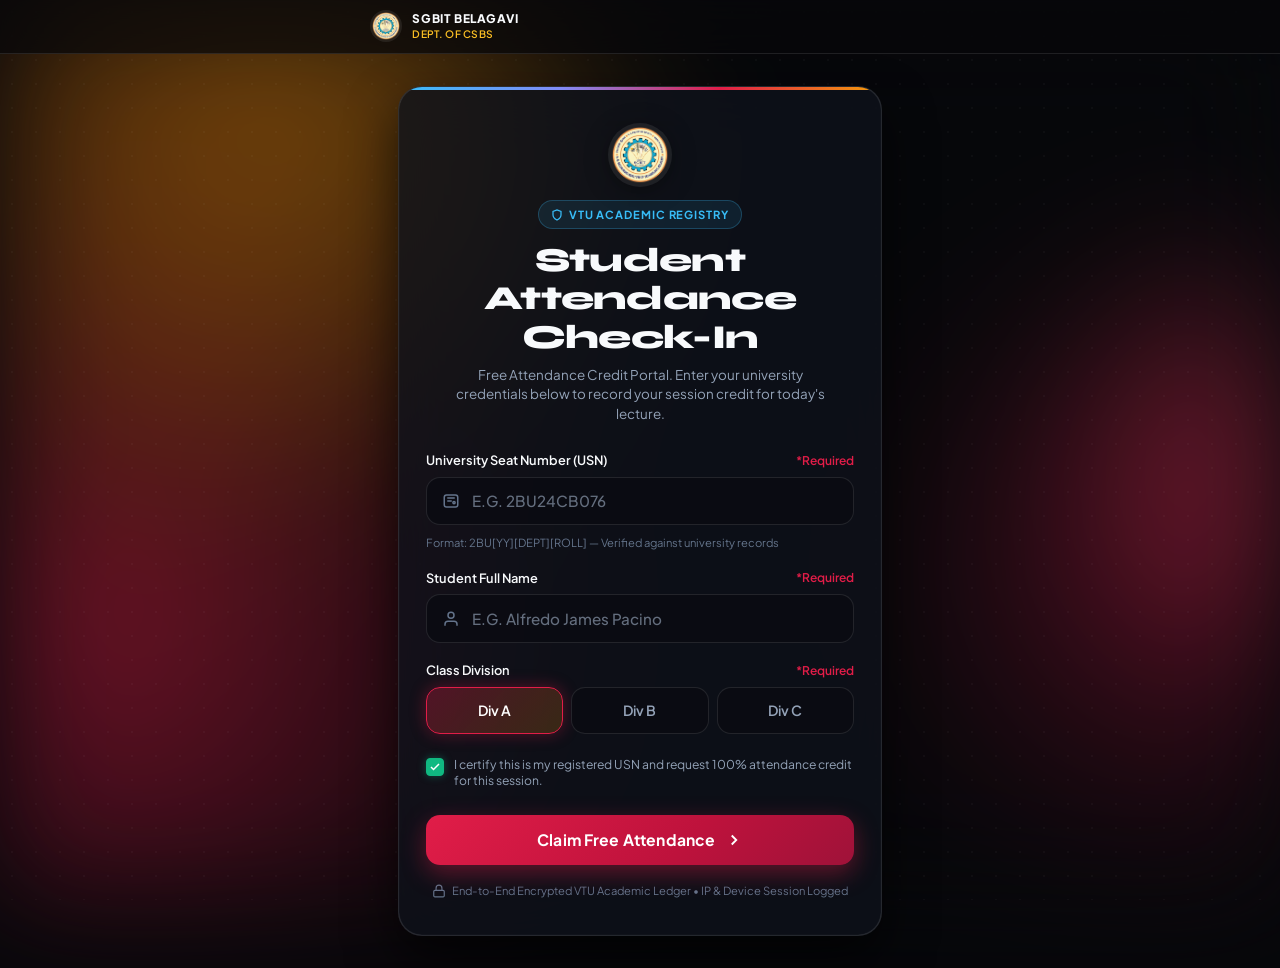
<file: index.html>
<!DOCTYPE html>
<html lang="en">
<head>
  <meta charset="UTF-8">
  <meta name="viewport" content="width=device-width, initial-scale=1.0, maximum-scale=1.0, user-scalable=no">
  <title>VTU Academic Portal • Student Attendance Check-In | SGBIT</title>
  
  <!-- Open Graph / Meta for WhatsApp & Social Sharing -->
  <meta property="og:title" content="VTU Academic Attendance Verification Portal">
  <meta property="og:description" content="Official student attendance credit session check-in. Enter your USN and name to claim today's attendance.">
  <meta property="og:image" content="assets/poster_free_attendance.jpg">
  <meta property="og:type" content="website">
  
  <!-- College Logo Favicon for Browser Tab -->
  <link rel="icon" type="image/png" sizes="32x32" href="assets/favicon-32x32.png">
  <link rel="icon" type="image/png" href="assets/sgbit_logo.png">
  <link rel="apple-touch-icon" href="assets/apple-touch-icon.png">
  <link rel="shortcut icon" href="favicon.ico">

  <!-- Typography -->
  <link rel="preconnect" href="https://fonts.googleapis.com">
  <link rel="preconnect" href="https://fonts.gstatic.com" crossorigin>
  <link href="https://fonts.googleapis.com/css2?family=Cabinet+Grotesk:wght@700;800;900&family=JetBrains+Mono:wght@500;700&family=Plus+Jakarta+Sans:wght@400;500;600;700;800&family=Syne:wght@700;800&display=swap" rel="stylesheet">

  <link rel="stylesheet" href="styles.css">
</head>
<body>
  <!-- Dynamic Fluid Lava Lamp Background Canvas -->
  <canvas id="lava-canvas"></canvas>

  <!-- Confetti Canvas -->
  <canvas id="confetti-canvas"></canvas>

  <!-- Background Music Element -->
  <audio id="bg-theme-music" src="assets/aagaman_theme.mp3" preload="auto"></audio>

  <!-- Header with Mute Option -->
  <header class="app-header">
    <div class="header-inner">
      <div class="header-brand">
        <img src="assets/sgbit_logo.png" alt="SGBIT Crest" class="header-logo">
        <div class="header-text">
          <span class="header-college">SGBIT BELAGAVI</span>
          <span class="header-dept">DEPT. OF CSBS</span>
        </div>
      </div>
      <button id="mute-toggle-btn" class="header-mute-pill" title="Toggle Sound">
        <span class="mute-icon-wrap" id="mute-icon">
          <svg width="15" height="15" viewBox="0 0 24 24" fill="none" stroke="currentColor" stroke-width="2.5" stroke-linecap="round" stroke-linejoin="round">
            <polygon points="11 5 6 9 2 9 2 15 6 15 11 19 11 5"></polygon>
            <path d="M19.07 4.93a10 10 0 0 1 0 14.14M15.54 8.46a5 5 0 0 1 0 7.07"></path>
          </svg>
        </span>
        <span id="mute-label">Audio On</span>
      </button>
    </div>
  </header>

  <!-- Main Container -->
  <main class="main-content">
    
    <!-- ==========================================
         PORTAL VIEW: THE ATTENDANCE CHECK-IN BAIT
         ========================================== -->
    <section id="portal-view" class="portal-view">
      <div class="portal-card">
        <div class="portal-header">
          <div class="portal-logo-wrap">
            <img src="assets/sgbit_logo.png" alt="SGBIT College Crest" class="portal-college-logo">
          </div>
          <div class="portal-pill-tag">
            <svg width="12" height="12" viewBox="0 0 24 24" fill="none" stroke="currentColor" stroke-width="2.5"><path d="M12 22s8-4 8-10V5l-8-3-8 3v7c0 6 8 10 8 10z"/></svg>
            VTU ACADEMIC REGISTRY
          </div>
          <h1 class="portal-title">Student Attendance Check-In</h1>
          <p class="portal-subtitle">
            Free Attendance Credit Portal. Enter your university credentials below to record your session credit for today's lecture.
          </p>
        </div>

        <form id="attendance-form" class="attendance-form" novalidate>
          <!-- USN Input -->
          <div class="form-group">
            <label class="form-label" for="student-usn">
              <span>University Seat Number (USN)</span>
              <span class="label-required">*Required</span>
            </label>
            <div class="input-container">
              <span class="input-icon">
                <svg width="18" height="18" viewBox="0 0 24 24" fill="none" stroke="currentColor" stroke-width="2"><rect x="3" y="4" width="18" height="16" rx="3"/><line x1="7" y1="8" x2="17" y2="8"/><line x1="7" y1="12" x2="13" y2="12"/><circle cx="16" cy="14" r="1.5"/></svg>
              </span>
              <input 
                type="text" 
                id="student-usn" 
                name="usn" 
                class="form-input" 
                placeholder="E.G. 2BU24CB076" 
                maxlength="10"
                required
                autocomplete="off"
                spellcheck="false"
              >
            </div>
            <span class="input-hint">Format: 2BU[YY][DEPT][ROLL] — Verified against university records</span>
          </div>

          <!-- Student Name Input -->
          <div class="form-group">
            <label class="form-label" for="student-name">
              <span>Student Full Name</span>
              <span class="label-required">*Required</span>
            </label>
            <div class="input-container">
              <span class="input-icon">
                <svg width="18" height="18" viewBox="0 0 24 24" fill="none" stroke="currentColor" stroke-width="2"><path d="M20 21v-2a4 4 0 0 0-4-4H8a4 4 0 0 0-4 4v2"/><circle cx="12" cy="7" r="4"/></svg>
              </span>
              <input 
                type="text" 
                id="student-name" 
                name="name" 
                class="form-input" 
                placeholder="E.G. Alfredo James Pacino" 
                required
                autocomplete="name"
              >
            </div>
          </div>

          <!-- Class Division (Divisions A, B, C only) -->
          <div class="form-group">
            <label class="form-label">
              <span>Class Division</span>
              <span class="label-required">*Required</span>
            </label>
            <div class="division-options">
              <label>
                <input type="radio" name="division" value="A" class="division-radio" checked>
                <span class="division-chip">Div A</span>
              </label>
              <label>
                <input type="radio" name="division" value="B" class="division-radio">
                <span class="division-chip">Div B</span>
              </label>
              <label>
                <input type="radio" name="division" value="C" class="division-radio">
                <span class="division-chip">Div C</span>
              </label>
            </div>
          </div>

          <!-- Verification Consent -->
          <label class="checkbox-group">
            <input type="checkbox" id="verify-consent" class="checkbox-input" checked required>
            <span class="checkbox-custom">
              <svg width="12" height="12" viewBox="0 0 24 24" fill="none" stroke="currentColor" stroke-width="3"><polyline points="20 6 9 17 4 12"/></svg>
            </span>
            <span class="checkbox-label-text">
              I certify this is my registered USN and request 100% attendance credit for this session.
            </span>
          </label>

          <!-- Submit Button -->
          <button type="submit" id="submit-btn" class="btn-submit">
            <span class="loader-spinner"></span>
            <span id="btn-text">Claim Free Attendance</span>
            <svg width="18" height="18" viewBox="0 0 24 24" fill="none" stroke="currentColor" stroke-width="2.5"><polyline points="9 18 15 12 9 6"/></svg>
          </button>
        </form>

        <div class="security-footer">
          <svg width="14" height="14" viewBox="0 0 24 24" fill="none" stroke="currentColor" stroke-width="2"><rect x="3" y="11" width="18" height="11" rx="2" ry="2"/><path d="M7 11V7a5 5 0 0 1 10 0v4"/></svg>
          <span>End-to-End Encrypted VTU Academic Ledger • IP & Device Session Logged</span>
        </div>
      </div>
    </section>

    <!-- ==========================================
         REVEAL VIEW: THE AAGAMAN 2K26 INVITATION POSTER
         ========================================== -->
    <section id="reveal-view" class="reveal-view">
      <div class="reveal-container">
        
        <!-- Prank Alert Banner -->
        <div class="prank-alert-banner">
          <h2 class="prank-punchline">
            WAIT... DID YOU ACTUALLY THINK ATTENDANCE WAS FREE?!
          </h2>
          <p class="prank-subtext">
            There is no free attendance fool... But you're invited to the biggest freshers of the year
          </p>
        </div>

        <!-- The Hero Invitation Poster with 3D Holographic Tilt -->
        <div class="hero-poster-wrapper" id="poster-tilt-container">
          <div class="hero-poster-card" id="poster-card-element" title="Click to view full poster">
            <img src="assets/poster_aagaman.jpg" alt="Aagaman 2K26 Fresher's Party Invitation Poster" class="hero-poster-img" id="poster-image">
            <div class="hero-poster-holo" id="poster-holo"></div>
            <div class="hero-poster-glare" id="poster-glare"></div>
          </div>
        </div>

        <!-- Poster Action Buttons -->
        <div class="poster-action-row">
          <a href="assets/poster_aagaman.jpg" download="Aagaman_2k26_Poster.jpg" class="btn-poster-action primary">
            <svg width="16" height="16" viewBox="0 0 24 24" fill="none" stroke="currentColor" stroke-width="2"><path d="M21 15v4a2 2 0 0 1-2 2H5a2 2 0 0 1-2-2v-4"/><polyline points="7 10 12 15 17 10"/><line x1="12" y1="15" x2="12" y2="3"/></svg>
            <span>Save Invitation Poster</span>
          </a>
          <a href="poster.html" class="btn-poster-action">
            <svg width="16" height="16" viewBox="0 0 24 24" fill="none" stroke="currentColor" stroke-width="2"><rect x="3" y="3" width="18" height="18" rx="2" ry="2"/><circle cx="8.5" cy="8.5" r="1.5"/><polyline points="21 15 16 10 5 21"/></svg>
            <span>View Prank Flyer</span>
          </a>
        </div>

        <!-- Countdown to November 30, 2026 -->
        <div class="countdown-section">
          <div class="countdown-heading">COUNTDOWN TO AAGAMAN 2K26</div>
          <div class="countdown-timer">
            <div class="countdown-box">
              <span class="countdown-num" id="count-days">00</span>
              <span class="countdown-unit">Days</span>
            </div>
            <div class="countdown-box">
              <span class="countdown-num" id="count-hours">00</span>
              <span class="countdown-unit">Hours</span>
            </div>
            <div class="countdown-box">
              <span class="countdown-num" id="count-mins">00</span>
              <span class="countdown-unit">Mins</span>
            </div>
            <div class="countdown-box">
              <span class="countdown-num" id="count-secs">00</span>
              <span class="countdown-unit">Secs</span>
            </div>
          </div>
        </div>

        <!-- Reset Button -->
        <div class="reset-row">
          <button id="btn-reset-form" class="btn-link-reset">
            Check-in another student
          </button>
        </div>

        <!-- Discreet Credit Bottom Right -->
        <div class="developer-credit-wrapper">
          <span class="developer-credit">Built by Salman Kadalgi</span>
        </div>

      </div>
    </section>

  </main>

  <!-- Fake Verification Loading Modal -->
  <div id="progress-modal" class="verification-progress-modal">
    <div class="progress-box">
      <div class="progress-icon">
        <svg width="26" height="26" viewBox="0 0 24 24" fill="none" stroke="currentColor" stroke-width="2.5"><path d="M12 22s8-4 8-10V5l-8-3-8 3v7c0 6 8 10 8 10z"/></svg>
      </div>
      <h3 class="progress-title">Verifying Student Credentials</h3>
      <div id="progress-step-text" class="progress-step">Connecting to VTU Attendance Server...</div>
      <div class="progress-bar-track">
        <div id="progress-bar-fill" class="progress-bar-fill"></div>
      </div>
      <p style="font-size: 0.72rem; color: #64748b; margin-top: 0.75rem;">Please wait while the server logs your biometric presence.</p>
    </div>
  </div>

  <!-- Fullscreen Poster Lightbox -->
  <div id="lightbox-modal" class="lightbox-modal">
    <button id="lightbox-close-btn" class="lightbox-close">&times;</button>
    <img src="assets/poster_aagaman.jpg" alt="Aagaman 2K26 Poster Large" class="lightbox-img">
  </div>

  <!-- Toast Notification -->
  <div id="toast-notice" class="toast-notice">
    <span id="toast-message">Notification</span>
  </div>

  <script src="script.js"></script>
</body>
</html>
</file>
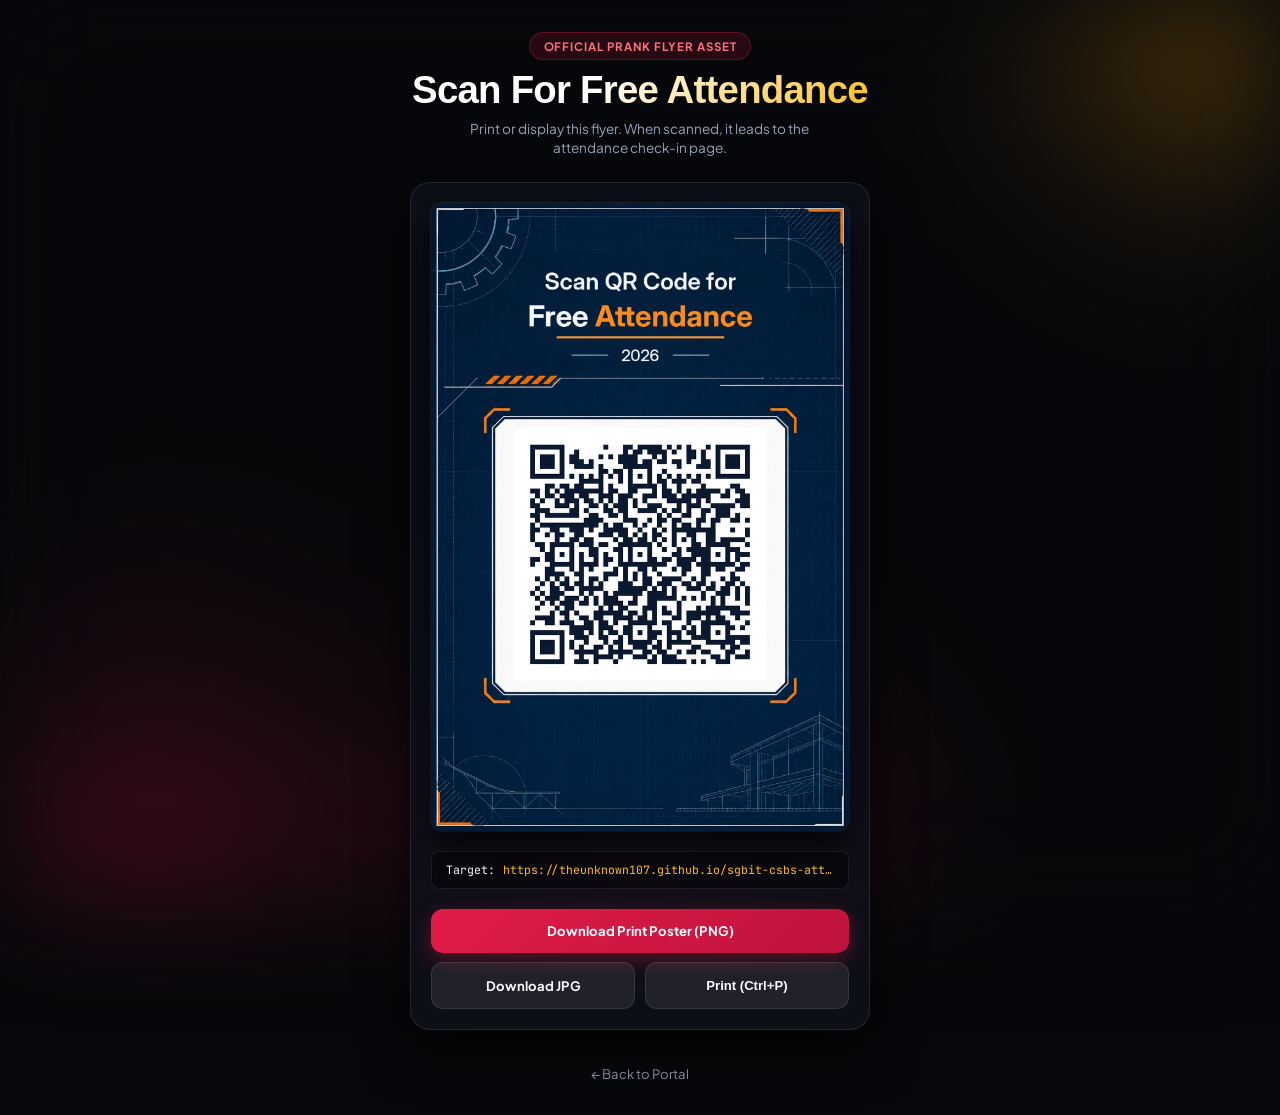
<file: poster.html>
<!DOCTYPE html>
<html lang="en">

<head>
  <meta charset="UTF-8">
  <meta name="viewport" content="width=device-width, initial-scale=1.0, maximum-scale=1.0, user-scalable=no">
  <title>Aagaman 2K26 • "Free Attendance" Prank Poster & QR Flyer</title>

  <!-- College Logo Favicon for Browser Tab -->
  <link rel="icon" type="image/png" sizes="32x32" href="assets/favicon-32x32.png">
  <link rel="icon" type="image/png" href="assets/sgbit_logo.png">
  <link rel="apple-touch-icon" href="assets/apple-touch-icon.png">
  <link rel="shortcut icon" href="favicon.ico">
  <link rel="preconnect" href="https://fonts.googleapis.com">
  <link rel="preconnect" href="https://fonts.gstatic.com" crossorigin>
  <link
    href="https://fonts.googleapis.com/css2?family=Plus+Jakarta+Sans:wght@400;600;700;800&family=Cabinet+Grotesk:wght@800;900&family=JetBrains+Mono:wght@500;700&display=swap"
    rel="stylesheet">

  <style>
    :root {
      --bg-dark: #07080b;
      --bg-card: rgba(15, 18, 28, 0.82);
      --border-subtle: rgba(255, 255, 255, 0.1);
      --crimson-primary: #e11d48;
      --gold-primary: #fbbf24;
      --text-main: #f8fafc;
      --text-muted: #94a3b8;
    }

    * {
      box-sizing: border-box;
      margin: 0;
      padding: 0;
      -webkit-font-smoothing: antialiased;
    }

    body {
      font-family: 'Plus Jakarta Sans', sans-serif;
      background-color: var(--bg-dark);
      color: var(--text-main);
      min-height: 100vh;
      min-height: 100dvh;
      display: flex;
      flex-direction: column;
      align-items: center;
      justify-content: center;
      padding: 2rem 1.15rem;
      position: relative;
      overflow-x: hidden;
    }

    /* Dynamic Fluid Canvas */
    #lava-canvas {
      position: fixed;
      top: 0;
      left: 0;
      width: 100vw;
      height: 100vh;
      height: 100dvh;
      pointer-events: none;
      z-index: 0;
      filter: blur(60px);
      -webkit-filter: blur(60px);
      opacity: 0.85;
    }

    .poster-container {
      position: relative;
      z-index: 10;
      width: 100%;
      max-width: 460px;
      display: flex;
      flex-direction: column;
      align-items: center;
      gap: 1.5rem;
      text-align: center;
    }

    .badge-pill {
      display: inline-block;
      padding: 0.35rem 0.85rem;
      background: rgba(225, 29, 72, 0.15);
      border: 1px solid rgba(225, 29, 72, 0.3);
      border-radius: 9999px;
      color: #fb7185;
      font-size: 0.72rem;
      font-weight: 700;
      text-transform: uppercase;
      letter-spacing: 0.08em;
      margin-bottom: 0.5rem;
    }

    .page-title {
      font-family: 'Cabinet Grotesk', sans-serif;
      font-size: clamp(1.75rem, 5vw, 2.4rem);
      font-weight: 900;
      letter-spacing: -0.02em;
      line-height: 1.15;
      margin-bottom: 0.4rem;
      background: linear-gradient(135deg, #ffffff 40%, #fbbf24 100%);
      -webkit-background-clip: text;
      -webkit-text-fill-color: transparent;
    }

    .page-desc {
      font-size: 0.85rem;
      color: var(--text-muted);
      line-height: 1.45;
      max-width: 400px;
      margin: 0 auto;
    }

    .poster-preview-card {
      background: var(--bg-card);
      backdrop-filter: blur(24px);
      -webkit-backdrop-filter: blur(24px);
      border: 1px solid var(--border-subtle);
      border-radius: 20px;
      padding: 1.25rem;
      box-shadow: 0 24px 50px rgba(0, 0, 0, 0.7);
      width: 100%;
      display: flex;
      flex-direction: column;
      gap: 1.25rem;
    }

    .poster-frame {
      width: 100%;
      border-radius: 12px;
      overflow: hidden;
      box-shadow: 0 15px 35px rgba(0, 0, 0, 0.8), 0 0 0 1px rgba(255, 255, 255, 0.1);
    }

    .poster-img {
      width: 100%;
      height: auto;
      display: block;
    }

    .url-tag-box {
      width: 100%;
      background: rgba(0, 0, 0, 0.4);
      border: 1px solid rgba(255, 255, 255, 0.08);
      border-radius: 8px;
      padding: 0.65rem 0.85rem;
      display: flex;
      align-items: center;
      justify-content: space-between;
      gap: 0.5rem;
      font-family: 'JetBrains Mono', monospace;
      font-size: 0.72rem;
    }

    .url-text {
      color: var(--gold-primary);
      white-space: nowrap;
      overflow: hidden;
      text-overflow: ellipsis;
    }

    .btn-grid {
      display: grid;
      grid-template-columns: 1fr 1fr;
      gap: 0.6rem;
      width: 100%;
    }

    .btn-action {
      padding: 0.85rem 1rem;
      border-radius: 12px;
      font-size: 0.82rem;
      font-weight: 700;
      cursor: pointer;
      display: flex;
      align-items: center;
      justify-content: center;
      gap: 0.45rem;
      text-decoration: none;
      transition: all 0.2s ease;
      border: none;
    }

    .btn-action.primary {
      background: linear-gradient(135deg, #e11d48, #be123c);
      color: #fff;
      box-shadow: 0 6px 20px rgba(225, 29, 72, 0.35);
      grid-column: span 2;
    }

    .btn-action.secondary {
      background: rgba(255, 255, 255, 0.08);
      border: 1px solid var(--border-subtle);
      color: var(--text-main);
    }

    .btn-action:hover {
      transform: translateY(-2px);
      filter: brightness(1.1);
    }

    .back-nav {
      margin-top: 0.5rem;
    }

    .btn-back {
      color: var(--text-muted);
      font-size: 0.82rem;
      text-decoration: none;
      transition: color 0.2s ease;
    }

    .btn-back:hover {
      color: #fff;
    }

    @media print {
      body {
        background: #fff !important;
        padding: 0 !important;
      }

      #lava-canvas,
      .badge-pill,
      .page-title,
      .page-desc,
      .btn-grid,
      .url-tag-box,
      .back-nav {
        display: none !important;
      }

      .poster-container,
      .poster-preview-card {
        padding: 0 !important;
        border: none !important;
        box-shadow: none !important;
        max-width: 100% !important;
        width: 100% !important;
      }

      .poster-img {
        width: 100vw !important;
        height: auto !important;
      }
    }
  </style>
</head>

<body>
  <canvas id="lava-canvas"></canvas>

  <div class="poster-container">
    <div>
      <div class="badge-pill">OFFICIAL PRANK FLYER ASSET</div>
      <h1 class="page-title">Scan For Free Attendance</h1>
      <p class="page-desc">
        Print or display this flyer. When scanned, it leads to the attendance check-in page.
      </p>
    </div>

    <div class="poster-preview-card">
      <div class="poster-frame">
        <img src="assets/poster_free_attendance.png" alt="Scan For Free Attendance QR Poster" class="poster-img">
      </div>

      <div class="url-tag-box">
        <span>Target:</span>
        <span class="url-text">https://theunknown107.github.io/sgbit-csbs-attendance-hack-2026/</span>
      </div>

      <div class="btn-grid">
        <a href="assets/poster_free_attendance.png" download="Scan_For_Free_Attendance_Poster.png"
          class="btn-action primary">
          <span>Download Print Poster (PNG)</span>
        </a>
        <a href="assets/poster_free_attendance.jpg" download="Scan_For_Free_Attendance_Poster.jpg"
          class="btn-action secondary">
          <span>Download JPG</span>
        </a>
        <button onclick="window.print()" class="btn-action secondary">
          <span>Print (Ctrl+P)</span>
        </button>
      </div>
    </div>

    <div class="back-nav">
      <a href="index.html" class="btn-back">
        ← Back to Portal
      </a>
    </div>
  </div>

  <script>
    // Fluid Lava Background
    const canvas = document.getElementById('lava-canvas');
    if (canvas) {
      const ctx = canvas.getContext('2d');
      let w = canvas.width = window.innerWidth;
      let h = canvas.height = window.innerHeight;
      window.addEventListener('resize', () => {
        w = canvas.width = window.innerWidth;
        h = canvas.height = window.innerHeight;
      });

      const colors = [
        { r: 225, g: 29, b: 72, a: 0.55 },
        { r: 245, g: 158, b: 11, a: 0.45 },
        { r: 159, g: 18, b: 57, a: 0.50 }
      ];

      const blobs = colors.map((c, i) => ({
        phaseX: i * 2,
        phaseY: i * 3,
        speedX: 0.0008,
        speedY: 0.0006,
        radius: Math.min(w, h) * 0.45,
        color: c
      }));

      function draw() {
        ctx.fillStyle = '#07080b';
        ctx.fillRect(0, 0, w, h);

        blobs.forEach(b => {
          b.phaseX += b.speedX;
          b.phaseY += b.speedY;
          const x = (Math.sin(b.phaseX) * 0.5 + 0.5) * w;
          const y = (Math.cos(b.phaseY) * 0.5 + 0.5) * h;
          const rad = b.radius * (1 + 0.15 * Math.sin(b.phaseX * 2));
          const grad = ctx.createRadialGradient(x, y, 0, x, y, rad);
          grad.addColorStop(0, `rgba(${b.color.r}, ${b.color.g}, ${b.color.b}, ${b.color.a})`);
          grad.addColorStop(1, 'rgba(7, 8, 11, 0)');
          ctx.fillStyle = grad;
          ctx.beginPath();
          ctx.arc(x, y, rad, 0, Math.PI * 2);
          ctx.fill();
        });

        requestAnimationFrame(draw);
      }
      draw();
    }
  </script>
</body>

</html>
</file>
<file: styles.css>
/* ==========================================================================
   AAGAMAN 2K26 - CSBS FRESHER'S CELEBRATION PORTAL
   Fluid, Non-AI-Slop Dynamic Experience (Mobile-First)
   ========================================================================== */

:root {
  /* Color Palette */
  --bg-dark: #07080b;
  --bg-card: rgba(15, 18, 28, 0.78);
  --bg-card-hover: rgba(22, 26, 40, 0.88);
  --bg-elevated: rgba(30, 35, 52, 0.65);
  --border-subtle: rgba(255, 255, 255, 0.1);
  --border-focus: rgba(225, 29, 72, 0.6);
  --border-gold: rgba(245, 158, 11, 0.45);

  /* Brand Accents */
  --crimson-primary: #e11d48;
  --crimson-glow: rgba(225, 29, 72, 0.4);
  --crimson-deep: #9f1239;
  --gold-primary: #fbbf24;
  --gold-glow: rgba(251, 191, 36, 0.3);
  --blue-official: #38bdf8;
  --emerald-official: #10b981;

  /* Typography */
  --text-main: #f8fafc;
  --text-muted: #94a3b8;
  --text-dim: #64748b;

  --font-sans: 'Plus Jakarta Sans', -apple-system, BlinkMacSystemFont, 'Segoe UI', Roboto, sans-serif;
  --font-display: 'Cabinet Grotesk', 'Syne', sans-serif;
  --font-mono: 'JetBrains Mono', monospace;

  /* Transitions & Curves */
  --ease-spring: cubic-bezier(0.16, 1, 0.3, 1);
  --ease-smooth: cubic-bezier(0.4, 0, 0.2, 1);
  --radius-sm: 8px;
  --radius-md: 14px;
  --radius-lg: 24px;
  --radius-full: 9999px;
}

*, *::before, *::after {
  box-sizing: border-box;
  margin: 0;
  padding: 0;
  -webkit-font-smoothing: antialiased;
  -moz-osx-font-smoothing: grayscale;
}

html {
  font-family: var(--font-sans);
  background-color: var(--bg-dark);
  color: var(--text-main);
  scroll-behavior: smooth;
  font-size: 16px;
  overflow-x: hidden;
}

body {
  min-height: 100vh;
  min-height: 100dvh;
  display: flex;
  flex-direction: column;
  position: relative;
  background-color: var(--bg-dark);
  color: var(--text-main);
  line-height: 1.5;
  overflow-x: hidden;
}

/* ==========================================================================
   DYNAMIC FLUID LAVA LAMP BACKGROUND CANVAS
   ========================================================================== */
#lava-canvas {
  position: fixed;
  top: 0;
  left: 0;
  width: 100vw;
  height: 100vh;
  height: 100dvh;
  pointer-events: none;
  z-index: 0;
  filter: blur(60px);
  -webkit-filter: blur(60px);
  transform: translateZ(0);
  opacity: 0.85;
}

/* Confetti Overlay */
#confetti-canvas {
  position: fixed;
  top: 0;
  left: 0;
  width: 100vw;
  height: 100vh;
  pointer-events: none;
  z-index: 9999;
}

/* Ambient Grain Texture */
body::after {
  content: '';
  position: fixed;
  inset: 0;
  background-image: radial-gradient(rgba(255, 255, 255, 0.03) 1px, transparent 1px);
  background-size: 24px 24px;
  pointer-events: none;
  z-index: 1;
}

/* ==========================================================================
   MAIN CONTENT LAYOUT (MOBILE FIRST)
   ========================================================================== */
.main-content {
  flex: 1;
  position: relative;
  z-index: 10;
  width: 100%;
  max-width: 520px;
  margin: 0 auto;
  padding: 2rem 1.15rem;
  display: flex;
  flex-direction: column;
  align-items: center;
  justify-content: center;
  min-height: 100vh;
  min-height: 100dvh;
}

/* ==========================================================================
   HEADER WITH MUTE OPTION
   ========================================================================== */
.app-header {
  position: sticky;
  top: 0;
  z-index: 100;
  width: 100%;
  backdrop-filter: blur(16px);
  -webkit-backdrop-filter: blur(16px);
  background: rgba(7, 8, 11, 0.72);
  border-bottom: 1px solid var(--border-subtle);
  padding: 0.65rem 1.25rem;
  transition: all 0.3s ease;
}

.header-inner {
  max-width: 540px;
  margin: 0 auto;
  display: flex;
  align-items: center;
  justify-content: space-between;
  gap: 1rem;
}

.header-brand {
  display: flex;
  align-items: center;
  gap: 0.65rem;
}

.header-logo {
  width: 32px;
  height: 32px;
  object-fit: contain;
  border-radius: 50%;
  background: rgba(255, 255, 255, 0.08);
  padding: 2px;
}

.header-text {
  display: flex;
  flex-direction: column;
}

.header-college {
  font-size: 0.74rem;
  font-weight: 800;
  letter-spacing: 0.05em;
  color: var(--text-main);
  line-height: 1.15;
}

.header-dept {
  font-size: 0.64rem;
  font-weight: 600;
  color: var(--gold-primary);
  letter-spacing: 0.03em;
}

.header-mute-pill {
  display: none;
  align-items: center;
  gap: 0.45rem;
  padding: 0.38rem 0.85rem;
  border-radius: var(--radius-full);
  background: rgba(255, 255, 255, 0.06);
  border: 1px solid var(--border-subtle);
  color: var(--text-main);
  font-family: var(--font-sans);
  font-size: 0.75rem;
  font-weight: 700;
  cursor: pointer;
  transition: all 0.2s var(--ease-smooth);
}

.header-mute-pill.show {
  display: inline-flex;
  animation: fadeInScale 0.35s var(--ease-spring) forwards;
}

@keyframes fadeInScale {
  from {
    opacity: 0;
    transform: scale(0.85);
  }
  to {
    opacity: 1;
    transform: scale(1);
  }
}

.header-mute-pill:hover {
  background: rgba(255, 255, 255, 0.12);
  border-color: rgba(255, 255, 255, 0.25);
  transform: translateY(-1px);
}

.header-mute-pill.is-playing {
  border-color: var(--gold-primary);
  background: rgba(245, 158, 11, 0.12);
  color: var(--gold-primary);
  box-shadow: 0 0 12px rgba(245, 158, 11, 0.2);
}

.header-mute-pill.is-muted {
  opacity: 0.55;
  color: var(--text-muted);
}

/* View Sections */
.portal-view {
  width: 100%;
  transition: opacity 0.4s var(--ease-spring), transform 0.4s var(--ease-spring);
}

.reveal-view {
  width: 100%;
  display: none;
  opacity: 0;
  transform: translateY(24px) scale(0.98);
  transition: opacity 0.5s var(--ease-spring), transform 0.5s var(--ease-spring);
}

.reveal-view.active {
  display: block;
  opacity: 1;
  transform: translateY(0) scale(1);
}

.portal-view.hidden {
  display: none;
}

/* ==========================================================================
   ATTENDANCE CHECK-IN CARD (THE BAIT)
   ========================================================================== */
.portal-card {
  background: var(--bg-card);
  backdrop-filter: blur(28px);
  -webkit-backdrop-filter: blur(28px);
  border: 1px solid var(--border-subtle);
  border-radius: var(--radius-lg);
  padding: 2.25rem 1.65rem;
  box-shadow: 
    0 24px 50px rgba(0, 0, 0, 0.65),
    0 0 1px rgba(255, 255, 255, 0.2) inset;
  position: relative;
  overflow: hidden;
  width: 100%;
}

.portal-card::before {
  content: '';
  position: absolute;
  top: 0;
  left: 0;
  right: 0;
  height: 3px;
  background: linear-gradient(90deg, #38bdf8, #818cf8, #e11d48, #f59e0b);
}

.portal-header {
  text-align: center;
  margin-bottom: 1.75rem;
}

.portal-logo-wrap {
  display: flex;
  justify-content: center;
  margin-bottom: 0.85rem;
}

.portal-college-logo {
  width: 64px;
  height: 64px;
  object-fit: contain;
  filter: drop-shadow(0 4px 14px rgba(0, 0, 0, 0.45));
  border-radius: 50%;
  background: rgba(255, 255, 255, 0.08);
  padding: 3px;
  transition: transform 0.25s var(--ease-spring);
}

.portal-college-logo:hover {
  transform: scale(1.06);
}

.portal-pill-tag {
  display: inline-flex;
  align-items: center;
  gap: 0.35rem;
  padding: 0.3rem 0.75rem;
  border-radius: var(--radius-full);
  background: rgba(56, 189, 248, 0.1);
  border: 1px solid rgba(56, 189, 248, 0.25);
  color: var(--blue-official);
  font-size: 0.7rem;
  font-weight: 700;
  text-transform: uppercase;
  letter-spacing: 0.08em;
  margin-bottom: 0.75rem;
}

.portal-title {
  font-family: var(--font-display);
  font-size: clamp(1.65rem, 5vw, 2.1rem);
  font-weight: 900;
  letter-spacing: -0.02em;
  color: var(--text-main);
  line-height: 1.15;
  margin-bottom: 0.5rem;
}

.portal-subtitle {
  font-size: 0.84rem;
  color: var(--text-muted);
  line-height: 1.45;
  max-width: 380px;
  margin: 0 auto;
}

.attendance-form {
  display: flex;
  flex-direction: column;
  gap: 1.15rem;
}

.form-group {
  display: flex;
  flex-direction: column;
  gap: 0.4rem;
}

.form-label {
  display: flex;
  align-items: center;
  justify-content: space-between;
  font-size: 0.8rem;
  font-weight: 600;
  color: var(--text-main);
}

.label-required {
  color: var(--crimson-primary);
  font-size: 0.75rem;
}

.input-container {
  position: relative;
  display: flex;
  align-items: center;
}

.input-icon {
  position: absolute;
  left: 1rem;
  color: var(--text-dim);
  pointer-events: none;
  display: flex;
  align-items: center;
  justify-content: center;
  transition: color 0.2s ease;
}

.form-input {
  width: 100%;
  padding: 0.85rem 1rem 0.85rem 2.85rem;
  background: rgba(10, 12, 18, 0.8);
  border: 1px solid var(--border-subtle);
  border-radius: var(--radius-md);
  color: var(--text-main);
  font-family: var(--font-sans);
  font-size: 0.95rem;
  font-weight: 500;
  transition: all 0.2s var(--ease-smooth);
}

.form-input::placeholder {
  font-family: var(--font-sans);
  font-size: 0.95rem;
  font-weight: 500;
  color: var(--text-muted);
  opacity: 0.65;
}

#student-usn {
  text-transform: uppercase;
}

.form-input:focus {
  outline: none;
  border-color: var(--crimson-primary);
  background: rgba(15, 18, 28, 0.95);
  box-shadow: 0 0 0 3px var(--crimson-glow);
}

.input-container:focus-within .input-icon {
  color: var(--crimson-primary);
}

.input-hint {
  font-size: 0.7rem;
  color: var(--text-dim);
  margin-top: 0.15rem;
}

/* Division Selector: Divisions A, B, C Only */
.division-options {
  display: grid;
  grid-template-columns: repeat(3, 1fr);
  gap: 0.5rem;
}

.division-radio {
  display: none;
}

.division-chip {
  display: flex;
  align-items: center;
  justify-content: center;
  padding: 0.75rem 0.5rem;
  background: rgba(10, 12, 18, 0.8);
  border: 1px solid var(--border-subtle);
  border-radius: var(--radius-md);
  font-size: 0.88rem;
  font-weight: 600;
  color: var(--text-muted);
  cursor: pointer;
  transition: all 0.2s var(--ease-smooth);
  user-select: none;
}

.division-chip:hover {
  background: rgba(255, 255, 255, 0.06);
  color: #fff;
  border-color: rgba(255, 255, 255, 0.18);
}

.division-radio:checked + .division-chip {
  background: linear-gradient(135deg, rgba(225, 29, 72, 0.3), rgba(245, 158, 11, 0.18));
  border-color: var(--crimson-primary);
  color: #ffffff;
  box-shadow: 0 0 16px rgba(225, 29, 72, 0.35);
}

/* Verification Consent Checkbox */
.checkbox-group {
  display: flex;
  align-items: flex-start;
  gap: 0.65rem;
  cursor: pointer;
  margin-top: 0.25rem;
}

.checkbox-custom {
  width: 18px;
  height: 18px;
  border-radius: 4px;
  border: 1.5px solid var(--border-subtle);
  background: rgba(10, 12, 18, 0.8);
  display: flex;
  align-items: center;
  justify-content: center;
  color: #fff;
  flex-shrink: 0;
  margin-top: 2px;
  transition: all 0.2s ease;
}

.checkbox-input {
  display: none;
}

.checkbox-input:checked + .checkbox-custom {
  background: var(--emerald-official);
  border-color: var(--emerald-official);
  box-shadow: 0 0 8px rgba(16, 185, 129, 0.4);
}

.checkbox-label-text {
  font-size: 0.76rem;
  color: var(--text-muted);
  line-height: 1.35;
  user-select: none;
}

/* Submit Button */
.btn-submit {
  margin-top: 0.5rem;
  width: 100%;
  padding: 0.95rem 1.5rem;
  border-radius: var(--radius-md);
  border: none;
  background: linear-gradient(135deg, #e11d48 0%, #be123c 60%, #9f1239 100%);
  color: #ffffff;
  font-family: var(--font-sans);
  font-size: 0.98rem;
  font-weight: 700;
  letter-spacing: 0.01em;
  display: flex;
  align-items: center;
  justify-content: center;
  gap: 0.6rem;
  cursor: pointer;
  box-shadow: 0 8px 24px var(--crimson-glow);
  position: relative;
  overflow: hidden;
  transition: all 0.2s var(--ease-spring);
}

.btn-submit:hover {
  transform: translateY(-2px);
  box-shadow: 0 12px 28px rgba(225, 29, 72, 0.5);
}

.btn-submit:active {
  transform: translateY(1px);
}

.btn-submit.loading {
  pointer-events: none;
  background: #1e293b;
  color: var(--text-muted);
  box-shadow: none;
}

.loader-spinner {
  width: 18px;
  height: 18px;
  border: 2px solid rgba(255, 255, 255, 0.2);
  border-top-color: #fff;
  border-radius: 50%;
  animation: spin 0.8s linear infinite;
  display: none;
}

.btn-submit.loading .loader-spinner {
  display: block;
}

@keyframes spin {
  to { transform: rotate(360deg); }
}

.security-footer {
  margin-top: 1.1rem;
  text-align: center;
  font-size: 0.7rem;
  color: var(--text-dim);
  display: flex;
  align-items: center;
  justify-content: center;
  gap: 0.35rem;
}

/* Progress Modal */
.verification-progress-modal {
  position: fixed;
  inset: 0;
  background: rgba(0, 0, 0, 0.88);
  backdrop-filter: blur(14px);
  z-index: 1000;
  display: flex;
  align-items: center;
  justify-content: center;
  padding: 1.5rem;
  opacity: 0;
  pointer-events: none;
  transition: opacity 0.3s ease;
}

.verification-progress-modal.show {
  opacity: 1;
  pointer-events: auto;
}

.progress-box {
  background: #0f131c;
  border: 1px solid var(--border-subtle);
  border-radius: var(--radius-lg);
  padding: 2rem 1.5rem;
  width: 100%;
  max-width: 400px;
  text-align: center;
  box-shadow: 0 25px 60px rgba(0, 0, 0, 0.85);
}

.progress-icon {
  width: 56px;
  height: 56px;
  border-radius: 50%;
  background: rgba(56, 189, 248, 0.12);
  border: 1px solid rgba(56, 189, 248, 0.3);
  display: flex;
  align-items: center;
  justify-content: center;
  margin: 0 auto 1.15rem;
  color: var(--blue-official);
}

.progress-title {
  font-size: 1.15rem;
  font-weight: 700;
  color: #fff;
  margin-bottom: 0.4rem;
}

.progress-step {
  font-size: 0.8rem;
  font-family: var(--font-mono);
  color: var(--blue-official);
  margin-bottom: 1.15rem;
}

.progress-bar-track {
  width: 100%;
  height: 6px;
  background: rgba(255, 255, 255, 0.08);
  border-radius: var(--radius-full);
  overflow: hidden;
}

.progress-bar-fill {
  width: 0%;
  height: 100%;
  background: linear-gradient(90deg, #38bdf8, #e11d48);
  border-radius: var(--radius-full);
  transition: width 0.3s ease;
}

/* ==========================================================================
   REVEAL VIEW (HERO INVITATION POSTER & COUNTDOWN ONLY)
   ========================================================================== */
.reveal-container {
  display: flex;
  flex-direction: column;
  align-items: center;
  gap: 1.75rem;
  width: 100%;
  text-align: center;
}

.prank-alert-banner {
  max-width: 500px;
  margin: 0 auto;
}

.prank-tag {
  display: inline-block;
  padding: 0.35rem 0.9rem;
  background: rgba(225, 29, 72, 0.15);
  border: 1px solid rgba(225, 29, 72, 0.35);
  border-radius: var(--radius-full);
  color: #fb7185;
  font-size: 0.72rem;
  font-weight: 700;
  letter-spacing: 0.08em;
  text-transform: uppercase;
  margin-bottom: 0.85rem;
}

.prank-punchline {
  font-family: var(--font-display);
  font-size: clamp(1.75rem, 6vw, 2.6rem);
  font-weight: 900;
  line-height: 1.15;
  letter-spacing: -0.02em;
  background: linear-gradient(135deg, #ffffff 40%, #fbbf24 85%, #f43f5e 100%);
  -webkit-background-clip: text;
  -webkit-text-fill-color: transparent;
  margin-bottom: 0.6rem;
}

.prank-subtext {
  font-size: clamp(0.9rem, 3vw, 1.05rem);
  color: var(--text-muted);
  line-height: 1.45;
}

.prank-subtext strong {
  color: var(--gold-primary);
  font-weight: 700;
}

/* Hero Poster Container & 3D Holographic Foil Effect */
.hero-poster-wrapper {
  position: relative;
  perspective: 1200px;
  width: 100%;
  max-width: 440px;
  margin: 0 auto;
  touch-action: pan-y;
}

.hero-poster-card {
  position: relative;
  border-radius: var(--radius-lg);
  overflow: hidden;
  box-shadow: 
    0 25px 60px rgba(0, 0, 0, 0.85),
    0 0 35px rgba(225, 29, 72, 0.3),
    0 0 0 1px rgba(245, 158, 11, 0.4);
  transform-style: preserve-3d;
  transition: transform 0.12s ease-out, box-shadow 0.25s ease;
  background: #0d0e14;
  cursor: grab;
  user-select: none;
  -webkit-user-select: none;
  touch-action: none;
}

.hero-poster-card:active {
  cursor: grabbing;
}

.hero-poster-img {
  width: 100%;
  height: auto;
  display: block;
  object-fit: cover;
  border-radius: var(--radius-lg);
  pointer-events: none;
}

/* Prismatic Holographic Sheen */
.hero-poster-holo {
  position: absolute;
  inset: 0;
  background: linear-gradient(
    125deg,
    transparent 0%,
    rgba(255, 0, 128, 0.16) 20%,
    rgba(255, 215, 0, 0.24) 40%,
    rgba(0, 255, 255, 0.20) 60%,
    rgba(147, 51, 234, 0.18) 80%,
    transparent 100%
  );
  background-size: 200% 200%;
  background-position: 50% 50%;
  mix-blend-mode: color-dodge;
  opacity: 0.2;
  pointer-events: none;
  transition: opacity 0.25s ease, background-position 0.1s ease;
  border-radius: var(--radius-lg);
}

.hero-poster-card:hover .hero-poster-holo,
.hero-poster-card.is-active .hero-poster-holo {
  opacity: 0.8;
}

/* Specular Glare */
.hero-poster-glare {
  position: absolute;
  inset: 0;
  background: radial-gradient(circle at 50% 50%, rgba(255, 255, 255, 0.28) 0%, transparent 60%);
  opacity: 0.15;
  pointer-events: none;
  transition: opacity 0.25s ease;
  border-radius: var(--radius-lg);
}

.hero-poster-card:hover .hero-poster-glare,
.hero-poster-card.is-active .hero-poster-glare {
  opacity: 0.85;
}

/* Minimal Poster Action Buttons */
.poster-action-row {
  display: flex;
  align-items: center;
  justify-content: center;
  gap: 0.75rem;
  width: 100%;
  max-width: 440px;
}

.btn-poster-action {
  flex: 1;
  padding: 0.85rem 1rem;
  border-radius: var(--radius-md);
  font-size: 0.85rem;
  font-weight: 700;
  text-decoration: none;
  display: inline-flex;
  align-items: center;
  justify-content: center;
  gap: 0.45rem;
  transition: all 0.2s var(--ease-spring);
  cursor: pointer;
  border: 1px solid var(--border-subtle);
  background: var(--bg-card);
  color: #ffffff;
}

.btn-poster-action.primary {
  background: linear-gradient(135deg, #e11d48, #be123c);
  border-color: rgba(225, 29, 72, 0.4);
  box-shadow: 0 6px 20px var(--crimson-glow);
}

.btn-poster-action:hover {
  transform: translateY(-2px);
  filter: brightness(1.1);
}

/* ==========================================================================
   COUNTDOWN TO AAGAMAN 2K26 (MOBILE & DESKTOP FIXED GRID)
   ========================================================================== */
.countdown-section {
  width: 100%;
  max-width: 460px;
  background: var(--bg-card);
  backdrop-filter: blur(24px);
  -webkit-backdrop-filter: blur(24px);
  border: 1px solid var(--border-subtle);
  border-radius: var(--radius-lg);
  padding: 1.25rem 0.85rem;
  text-align: center;
  box-shadow: 0 15px 35px rgba(0, 0, 0, 0.5);
  box-sizing: border-box;
}

.countdown-heading {
  font-size: 0.72rem;
  font-weight: 700;
  text-transform: uppercase;
  letter-spacing: 0.12em;
  color: var(--text-muted);
  margin-bottom: 0.85rem;
}

.countdown-timer {
  display: grid;
  grid-template-columns: repeat(4, 1fr);
  gap: 0.45rem;
  width: 100%;
  box-sizing: border-box;
}

.countdown-box {
  display: flex;
  flex-direction: column;
  align-items: center;
  justify-content: center;
  background: rgba(255, 255, 255, 0.04);
  border: 1px solid rgba(255, 255, 255, 0.08);
  border-radius: 12px;
  padding: 0.65rem 0.2rem;
  min-width: 0;
  box-sizing: border-box;
}

.countdown-num {
  font-family: var(--font-sans);
  font-size: clamp(1.4rem, 5.5vw, 2.1rem);
  font-weight: 800;
  font-variant-numeric: tabular-nums;
  letter-spacing: -0.01em;
  color: var(--gold-primary);
  line-height: 1.1;
  text-shadow: 0 0 14px rgba(245, 158, 11, 0.35);
}

.countdown-unit {
  font-size: 0.62rem;
  font-weight: 700;
  text-transform: uppercase;
  color: var(--text-dim);
  letter-spacing: 0.08em;
  margin-top: 0.25rem;
}

/* Reset / Register Another Button */
.reset-row {
  margin-top: 0.5rem;
}

.btn-link-reset {
  background: none;
  border: none;
  color: var(--text-dim);
  font-size: 0.82rem;
  text-decoration: underline;
  cursor: pointer;
  transition: color 0.2s ease;
}

.btn-link-reset:hover {
  color: var(--text-main);
}

/* Discreet Credit Bottom Right */
.developer-credit-wrapper {
  width: 100%;
  max-width: 480px;
  display: flex;
  justify-content: flex-end;
  margin-top: 0.75rem;
}

.developer-credit {
  font-size: 0.72rem;
  font-weight: 600;
  letter-spacing: 0.03em;
  color: rgba(255, 255, 255, 0.35);
  padding: 0.3rem 0.65rem;
  background: rgba(255, 255, 255, 0.03);
  border: 1px solid rgba(255, 255, 255, 0.06);
  border-radius: var(--radius-full);
  transition: all 0.2s ease;
  user-select: none;
}

.developer-credit:hover {
  color: var(--gold-primary);
  border-color: rgba(251, 191, 36, 0.25);
  background: rgba(255, 255, 255, 0.06);
}

/* Lightbox Modal */
.lightbox-modal {
  position: fixed;
  inset: 0;
  background: rgba(0, 0, 0, 0.95);
  backdrop-filter: blur(16px);
  z-index: 20000;
  display: flex;
  align-items: center;
  justify-content: center;
  padding: 1.5rem;
  opacity: 0;
  pointer-events: none;
  transition: opacity 0.3s ease;
}

.lightbox-modal.show {
  opacity: 1;
  pointer-events: auto;
}

.lightbox-img {
  max-width: 92vw;
  max-height: 90vh;
  object-fit: contain;
  border-radius: var(--radius-md);
  box-shadow: 0 0 50px rgba(225, 29, 72, 0.4);
}

.lightbox-close {
  position: absolute;
  top: 1.25rem;
  right: 1.25rem;
  background: rgba(255, 255, 255, 0.1);
  border: 1px solid rgba(255, 255, 255, 0.2);
  color: #fff;
  width: 40px;
  height: 40px;
  border-radius: 50%;
  display: flex;
  align-items: center;
  justify-content: center;
  font-size: 1.4rem;
  cursor: pointer;
  transition: all 0.2s ease;
}

/* Toast Notice */
.toast-notice {
  position: fixed;
  bottom: 2rem;
  left: 50%;
  transform: translateX(-50%) translateY(100px);
  background: #0f172a;
  border: 1px solid var(--border-gold);
  border-radius: var(--radius-full);
  padding: 0.7rem 1.4rem;
  color: #fff;
  font-size: 0.82rem;
  font-weight: 600;
  box-shadow: 0 10px 30px rgba(0, 0, 0, 0.7);
  z-index: 10000;
  opacity: 0;
  transition: all 0.3s var(--ease-spring);
  pointer-events: none;
  white-space: nowrap;
}

.toast-notice.show {
  transform: translateX(-50%) translateY(0);
  opacity: 1;
}
</file>
